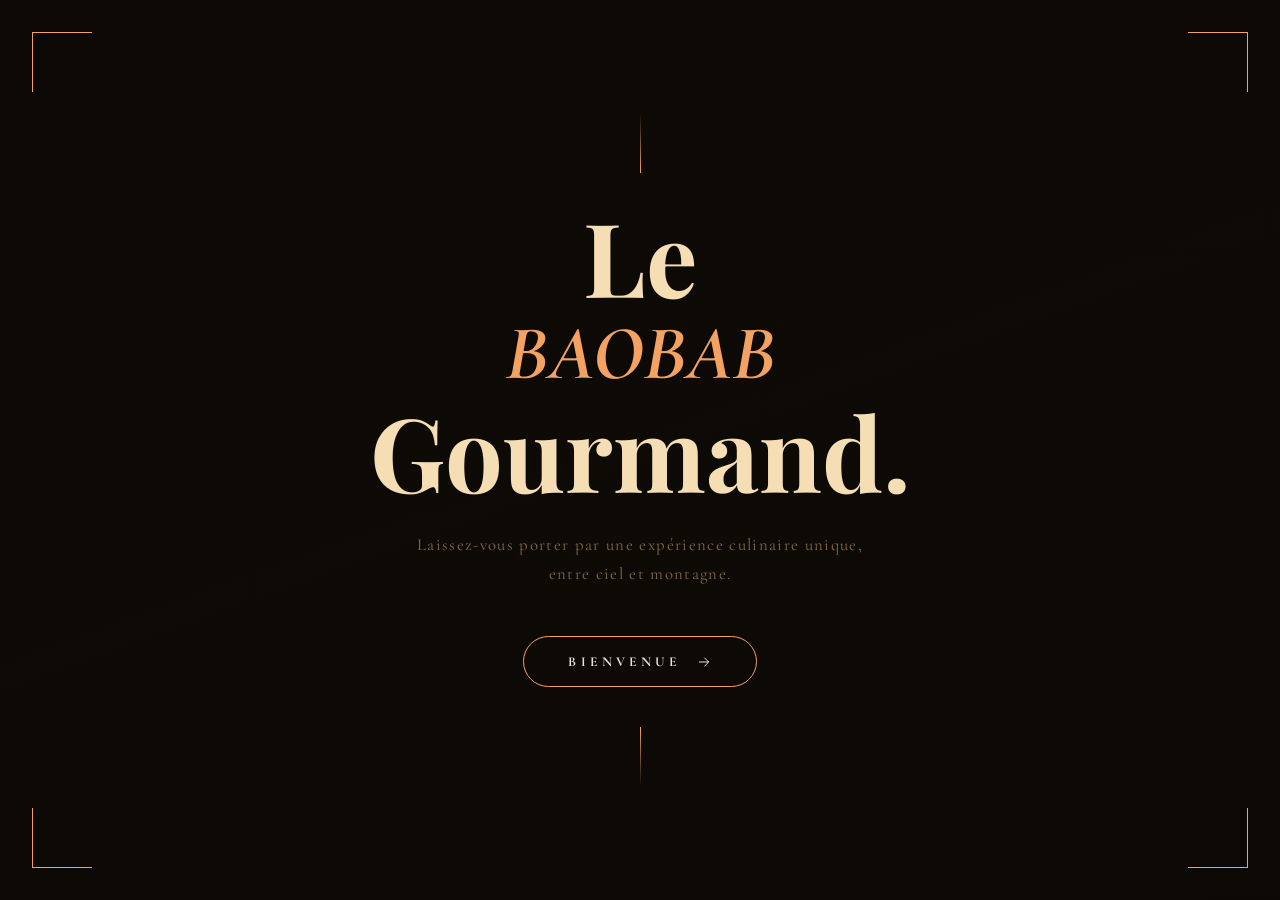
<file: Banniere.html>
<link rel="stylesheet" href="style.css"><!DOCTYPE html>
<html lang="fr">
<head>
  <meta charset="UTF-8">
  <meta name="viewport" content="width=device-width, initial-scale=1.0">
  <title>Le Baobab Gourmand</title>
  <link rel="preconnect" href="https://fonts.googleapis.com">
  <link href="https://fonts.googleapis.com/css2?family=Playfair+Display:ital,wght@0,400;0,700;1,400&family=Cormorant+Garamond:wght@300;400&display=swap" rel="stylesheet">

</head>
<body class="wel">

<section class="banner">

  <div class="corner corner--tl"></div>
  <div class="corner corner--tr"></div>
  <div class="corner corner--bl"></div>
  <div class="corner corner--br"></div>

  <div class="content">

    <div class="ornement"></div>


    <h1>
      <span class="line-wrap headline1"><span>Le</span></span>
      <span class="line-wrap headline italic"><span>BAOBAB</span></span>
      <span class="line-wrap headline1"><span>Gourmand.</span></span>
    </h1>

    <p class="sub">
      Laissez-vous porter par une expérience culinaire unique,
      entre ciel et montagne.
    </p>

    <button class="btn-welcome">
      <span>Bienvenue</span>
      <svg width="16" height="16" viewBox="0 0 24 24" fill="none"
           stroke="currentColor" stroke-width="1.5" stroke-linecap="round">
        <line x1="5" y1="12" x2="19" y2="12"/>
        <polyline points="13 6 19 12 13 18"/>
      </svg>
    </button>

    <div class="ornement-bottom"></div>

  </div>

</section>
<script src="script.js"></script>
</body>
</html>
</file>
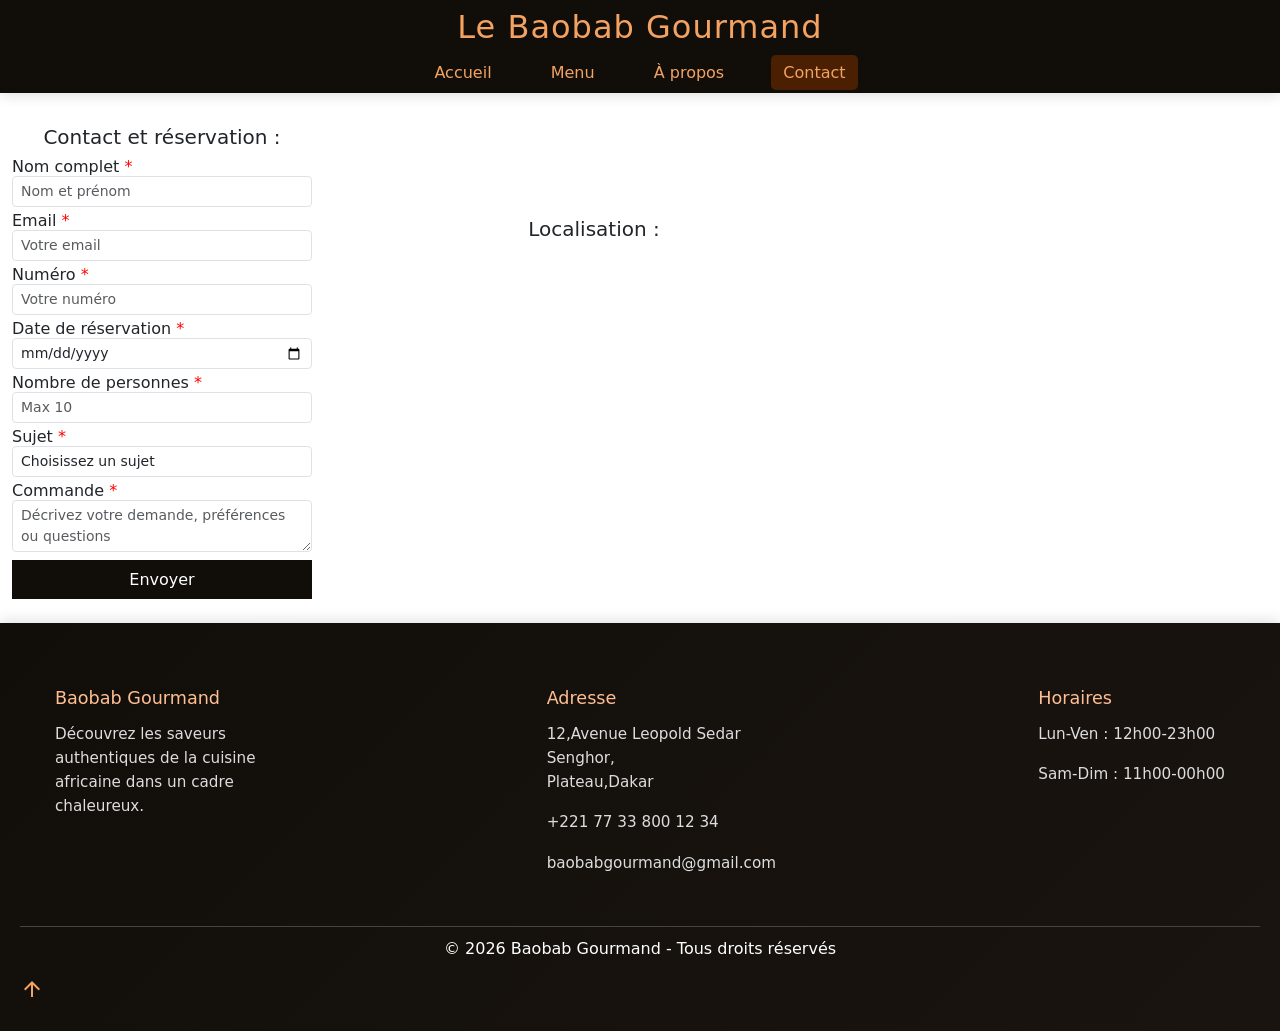
<file: contact.html>
<link rel="stylesheet" href="style.css"><!DOCTYPE html>
<html lang="fr">
<head>
    <meta charset="UTF-8">
    <title> Le Baobab Gourmand</title>
        <link rel="stylesheet" href="https://fonts.googleapis.com/css2?family=Material+Symbols+Outlined:opsz,wght,FILL,GRAD@20..48,100..700,0..1,-50..200&icon_names=arrow_upward" />

      <link href="https://cdn.jsdelivr.net/npm/bootstrap@5.3.0/dist/css/bootstrap.min.css" rel="stylesheet">
 <link href="https://cdn.jsdelivr.net/npm/bootstrap@5.3.8/dist/css/bootstrap.min.css" rel="stylesheet">
  <script src="https://cdn.jsdelivr.net/npm/bootstrap@5.3.8/dist/js/bootstrap.bundle.min.js"></script>
</head>

<body>

<header>
    <h1>Le Baobab Gourmand</h1>
    <nav>
        <a class="specs" href="index.html">Accueil</a>
        <a class="specs" href="menu.html">Menu</a>
        <a class="specs" href="about.html">À propos</a>
        <a class="specs active" href="contact.html">Contact</a>
        

    </nav>
</header><br> 
<table><tr>
  <td><div class="container mt-2" style="max-width: 480px;">
  <h5>Contact et réservation :</h5>
  <form onsubmit="handleSubmit(); return false; " id="contactForm">

    <div class="mb-1">
      <label class="obligatoire" for="name" class="form-label mb-0 small">Nom complet </label>
      <input required type="text" class="form-control form-control-sm" id="name" placeholder="Nom et prénom" name="nom">
    </div>

    <div class="mb-1">
      <label class="obligatoire" for="email" class="form-label mb-0 small">Email </label>
      <input required type="email" class="form-control form-control-sm" id="email" placeholder="Votre email" name="email">
    </div>

    <div class="mb-1">
      <label class="obligatoire" for="num" class="form-label mb-0 small">Numéro </label>
      <input required type="tel" class="form-control form-control-sm" id="num" placeholder="Votre numéro" name="telephone">
    </div>

    <div class="mb-1">
      <label class="obligatoire" for="date" class="form-label mb-0 small">Date de réservation </label>
      <input required type="date" class="form-control form-control-sm" id="date" name="date">
    </div>

    <div class="mb-1">
      <label class="obligatoire" for="number" class="form-label mb-0 small">Nombre de personnes </label>
      <input required type="number" class="form-control form-control-sm" id="number" placeholder="Max 10" name="personne" max="10" min="1">
    </div>

    <div class="mb-1">
      <label class="obligatoire" for="sujet" class="form-label mb-0 small">Sujet </label>
      <select required class="form-control form-control-sm" id="sujet" name="sujet">
        <option value="">Choisissez un sujet</option>
        <option value="commande">Commande</option>
        <option value="reservation">Réservation</option>
      </select>
    </div>

    <div class="mb-2">
      <label class="obligatoire" for="Commande" class="form-label mb-0 small">Commande </label>
      <textarea required class="form-control form-control-sm" name="Commande" id="Commande" rows="2"
        placeholder="Décrivez votre demande, préférences ou questions"></textarea>
    </div>
    <button class="submit" type="submit" class="btn btn-primary btn-sm">Envoyer</button>
  </form>
</div></td>
<td style="padding-left: 70px;" >
  <h5>Localisation :</h5>
  <iframe class="loca" src="https://www.google.com/maps/embed?pb=!1m16!1m12!1m3!1d7719.617977044818!2d-17.439662065706948!3d14.666778822592695!2m3!1f0!2f0!3f0!3m2!1i1024!2i768!4f13.1!2m1!1s12%2CAvenue%20Leopold%20Sedar%20Senghor%2C%20Plateau%2CDakar!5e0!3m2!1sfr!2ssn!4v1777467418224!5m2!1sfr!2ssn" width="600" height="450" style="border:0;" allowfullscreen="" loading="lazy" referrerpolicy="no-referrer-when-downgrade"></iframe>

</td>


</tr></table><br>


   <footer>
    <footer class="footer">
  <div class="footer-container">

    <div class="footer-section">
      <h3> Baobab Gourmand</h3>
      <p>Découvrez les saveurs authentiques de la cuisine africaine dans un cadre chaleureux.</p>
    </div>

    <div class="footer-section">
      <h4>Adresse</h4>
      <p>12,Avenue Leopold Sedar Senghor,<br>Plateau,Dakar</p>
      <p>+221 77 33 800 12 34</p>
      <p>baobabgourmand@gmail.com</p>
    </div>

    <div class="footer-section">
      <h4>Horaires</h4>
      <p>Lun-Ven : 12h00-23h00</p>
        <p>Sam-Dim : 11h00-00h00</p>

    </div>

  </div>

  <div class="footer-bottom">
    <p>© 2026 Baobab Gourmand - Tous droits réservés</p>
  </div>
   <a href="Banniere.html"><span class="material-symbols-outlined">
arrow_upward
</span></a>
</footer>
</footer>
     <button class="btn-scroll-top" id="btnRetour" onclick="window.scrollTo({top:0, behavior:'smooth'})">
  ↑
</button>
  <script src="https://cdn.jsdelivr.net/npm/bootstrap@5.3.0/dist/js/bootstrap.bundle.min.js"></script>
<script src="script.js"></script>

</body>
</html>
</file>
<file: style.css>
body {
    font-family: 'Segoe UI', sans-serif;
    margin: 0;
    padding: 0;
    color: #110e0a;
    background-color:#ffffff
}

header {
    background-color: #110e0a;
    color: #f4a261;
    padding: 8px 20px;
    text-align: center;
    box-shadow: 0 4px 12px rgba(0, 0, 0, 0.1);
    position: sticky;
    top: 0;
    z-index: 1000;
}

header h1 {
    margin: 0;
    font-size: 2rem;
    letter-spacing: 1px;
}

nav {
    margin-top: 15px;
}

nav a {
    color: #f4a261;
    margin: 0 15px;
    text-decoration: none;
    font-weight: 500;
    transition: all 0.3s ease;
}

@media (max-width: 768px) {
    .plats {
        flex-direction: column;
    }
}

.about img {
    width: 60%;
    margin: 20px 0;
    border-radius: 10px;
}

.team {
    display: flex;
    justify-content: center;
    gap: 20px;
}

.team img {
    width: 150px;
    border-radius: 10px;
}



form {
    display: flex;
    flex-direction: column;
    width: 300px;
    margin: auto;
}

input, textarea {
    margin: 10px 0;
    padding: 10px;
}

.formulaire label::after{
    content:" *";
    color: rgb(255, 255, 255);
}


.menu {

    display: flex;

    overflow-x: auto;
  overflow-y: hidden;
scroll-behavior: smooth;
    gap: 15px;

}

.plat {
flex-shrink: 0;
    min-width: 200px;

    background: white;

    border-radius: 15px;

    padding:0;

    box-shadow: 0 4px 10px rgba(0,0,0,0.1);

    transition: 0.3s;

}

.plat:hover {

    transform: scale(1.05);

}

.plat img {

    width: 90%;

    height: 120px;

    object-fit: cover;

    border-radius: 10px;

}

span {

    display: block;

    color:#110e0a;

    font-weight: bold;

}
.digg{
    text-align: center;
}
button {
    background: #110e0a;
    color: #fff;
    border: none;
    padding: 10px;
    border-radius: 5px;
    cursor: pointer;
    transition: 0.2s;
}

button:hover {
    background: #f4a261;
    transform: scale(1.05);
}

button:active {
    transform: scale(0.95);
    background: #f4a261;

}
#entrees h2{
text-align: center;
}
#plats h2{
    text-align: center;
}
#desserts h2{
    text-align: center;
}
#boissons h2{
    text-align: center;
}
.vadette{
    text-align: center;
}
.description{
    flex: 1;
}

.section {
  background-color:#fff;
  padding: 50px 30px;
  max-width: 900px;
  margin: 0 auto;
  
}
.section h2 {
  font-size: 28px;
  color: #f4a261;
  margin-bottom: 20px;
  border-bottom: 2px #f4a261;
  padding-bottom: 8px;
}
.section p { font-size: 16px; line-height: 1.8; color:#2b2623;
 }


.gris { background-color:#fff; max-width: 100%; padding: 50px 30px; }
.gris h2 { max-width: 900px; margin: 0 auto 20px auto; }

/* ---- PLATS VEDETTES ---- */
.plats-vedettes {
  padding: 0 40px 60px;
  background: linear-gradient(135deg, #ffffff 0%, #e7e3dc 100%);
}

.signature-section {
  padding: 60px 20px 40px;
  background: #fff;
}

.signature-container {
  max-width: 1200px;
  margin: 0 auto;
}

.signature-header {
  text-align: center;
  margin-bottom: 40px;
}

.signature-header h2 {
  font-size: 2.8rem;
  color: #110e0a;
  font-weight: 900;
  margin-bottom: 16px;
}

.signature-divider {
  width: 120px;
  height: 4px;
  margin: 0 auto;
  background: linear-gradient(135deg, #f4a261, #ffbf92);
  border-radius: 2px;
}

.signature-slider-wrapper {
  overflow: hidden;
  border-radius: 28px;
}

.signature-slider {
  display: flex;
  gap: 25px;
  transition: transform 0.7s ease;
}

.signature-slide {
  min-width: 100%;
  position: relative;
  overflow: hidden;
  border-radius: 24px;
  box-shadow: 0 20px 50px rgba(17, 14, 10, 0.12);
}

.signature-slide img {
  width: 100%;
  display: block;
  aspect-ratio: 16 / 8;
  object-fit: cover;
}

.signature-info {
  position: absolute;
  bottom: 10px;
  left: 10px;
  right: 10px;
  padding: 12px 16px;
  background: rgba(17, 14, 10, 0.35);
  color: #fff;
  border-radius: 12px;
  backdrop-filter: blur(4px);
  display: block;
  min-height: auto;
}

.signature-label {
  display: block;
  margin: 0 0 6px;
  font-size: 1rem;
  color: #ffbf92;
  letter-spacing: 0.8px;
  text-transform: uppercase;
  font-weight: 700;
}

.signature-info p {
  display: block;
  font-size: 0.95rem;
  line-height: 1.45;
  margin: 0;
  color: #f7efe4;
  max-width: 100%;
}

.signature-info .prix {
  display: none;
}

@media (max-width: 900px) {
  .signature-slide {
    min-width: 100%;
  }
}

.plats-vedettes h2 {
  text-align: center;
  font-size: 2.5rem;
  color: #110e0a;
  font-weight: 800;
  margin-bottom: 60px;
  letter-spacing: -1px;
}

.cartes {
  display: grid;
  grid-template-columns: repeat(3, 1fr);
  gap: 25px;
  max-width: 1200px;
  margin: 0 auto;
  padding: 0 20px;
}

.carte {
  background: white;
  border: none;
  border-radius: 15px;
  padding: 0;
  overflow: hidden;
  text-align: center;
  box-shadow: 0 6px 20px rgba(244, 162, 97, 0.1);
  transition: all 0.3s ease;
  display: flex;
  flex-direction: column;
}

.carte:hover {
  transform: translateY(-8px);
  box-shadow: 0 15px 40px rgba(244, 162, 97, 0.2);
}

.carte img {
  width: 100%;
  height: 220px;
  object-fit: cover;
  border-radius: 12px 12px 0 0;
  transition: transform 0.3s ease;
}

.carte:hover img {
  transform: scale(1.05);
}

.carte h3 {
  font-size: 1.4rem;
  color: #110e0a;
  margin: 20px 0 8px 0;
  font-weight: 700;
  padding: 0 15px;
}

.carte p {
  font-size: 0.95rem;
  color: #653c1a;
  line-height: 1.6;
  margin-bottom: 15px;
  padding: 0 15px;
  flex-grow: 1;
}

.carte .prix {
  display: block;
  background: linear-gradient(135deg, #f4a261, #ffbf92);
  color: white;
  font-size: 1.3rem;
  font-weight: 700;
  padding: 15px;
  margin: 0;
  border-radius: 0 0 12px 12px;
}

.photo {
  width: 70px;
  height: 70px;
  background-color: #8B2500;
  color: white;
  border-radius: 50%;
  display: flex;
  align-items: center;
  justify-content: center;
  font-size: 20px;
  font-weight: bold;
  margin: 0 auto 15px auto;
}

@media (max-width: 600px) {
  .haut h1 { font-size: 28px; }
  .cartes  { grid-template-columns: 1fr; }
  
  .carte img {
    height: 180px;
  }
  
  .carte h3 {
    font-size: 1.2rem;
  }
}
.footer {
  background: linear-gradient(135deg, #110e0a 0%, #1a1410 100%);
  color: #fff;
  padding: 50px 20px 30px 20px;
  box-shadow: 0 -4px 12px rgba(0, 0, 0, 0.1);
}

.footer-container {
  display: flex;
  justify-content: space-between;
  flex-wrap: wrap;
  max-width: 1200px;
  margin: 0 auto;
}

.footer-section {
  margin: 15px;
  max-width: 250px;
}

.footer-section h3,
.footer-section h4 {
  color: #ffbf92;
  font-size: 1.1rem;
  margin-bottom: 12px;
}

.footer-section p {
  color: #ddd;
  font-size: 0.95rem;
  line-height: 1.6;
}

.footer-bottom {
  text-align: center;
  margin-top: 20px;
  border-top: 1px solid #444;
  padding-top: 10px;
}
.form-card {
  width: 100%;
  max-width: 400px;
  border-radius: 12px;

}

.form-icon {
  width: 40px;
  height: 40px;
  background-color: #E1F5EE;
  border-radius: 50%;
  display: flex;
  align-items: center;
  justify-content: center;
  font-size: 20px;
}

.form-title {
  font-size: 16px;
  font-weight: 500;
  color: #111;
}

.form-control:focus {
  border-color: #110e0a;
  box-shadow: 0 0 0 0.2rem rgba(29, 158, 117, 0.2);
}
/* Réduire la carte Google Maps */
.loca {
  width: 400px;   /* largeur */
  height: 250px;  /* hauteur */
  border-radius: 30px;   /* enlève le cadre */
  
}
td h5{
  text-align: center;
}
.photo {
  width: 100px;
  height: 100px;
  border-radius: 50%;   /* rend l'image ronde */
  object-fit: cover;    /* la photo remplit le cercle sans se déformer */
}
.trait-design {
  display: flex;
  align-items: center;
  margin: 40px 0;
}

.trait-design::before,
.trait-design::after {
  content: "";
  flex: 1;
  height: 2px;
  background: #20150e;
}

.trait-design span {
  margin: 0 15px;
  color: #c5b7ad;
}
.submit{
  background-color: #110e0a;
}

.specs{
    color: #f4a261;
    text-decoration: none;
    padding: 8px 12px;
}
.specs:hover{
    background-color: #ffbf92;
    border-radius: 5px;
}
.specs.active{
    background-color: #4b1f01;
    border-radius: 5px;
    color: #f4a261;
}


.bg-baobab {
  background-color: #110e0a !important;
  position: relative;
  overflow: hidden;
  padding: 80px 40px !important;
}

.bg-baobab .container {
  max-width: 1200px;
}

.bg-baobab .row {
  display: flex;
  flex-wrap: nowrap;
  gap: 0;
  justify-content: space-between;
  width: 100%;
}

.bg-baobab .col-6,
.bg-baobab .col-md-3 {
  flex: 1;
  display: flex;
  justify-content: center;
  align-items: center;
  padding: 0;
}

.bg-baobab::before {
  content: '🌳';
  position: absolute;
  right: -40px;
  top: 50%;
  transform: translateY(-50%);
  font-size: 18rem;
  opacity: 0.04;
}

.chiffre-item { 
  text-align: center; 
  padding: 40px 30px;
  flex: 1;
  display: flex;
  flex-direction: column;
  justify-content: center;
  align-items: center;
}

.chiffre-item .nombre {
  font-family: var(--font-titre);
  font-size: 4rem;
  font-weight: 900;
  color: #f4a261;
  line-height: 1;
  margin-bottom: 15px;
}

.chiffre-item .label {
  color: #c5b7ad;
  font-size: 1.1rem;
  letter-spacing: 2px;
  text-transform: uppercase;
  margin-top: 8px;
  opacity: 1;
  font-weight: 600;
}

@media (max-width: 1024px) {
  .bg-baobab {
    padding: 60px 30px !important;
  }
  
  .chiffre-item {
    padding: 30px 20px;
  }
  
  .chiffre-item .nombre {
    font-size: 3.5rem;
  }
  
  .chiffre-item .label {
    font-size: 1rem;
  }
}

@media (max-width: 768px) {
  .bg-baobab {
    padding: 50px 20px !important;
  }
  
  .bg-baobab .row {
    flex-wrap: wrap;
    gap: 20px;
  }
  
  .bg-baobab .col-6,
  .bg-baobab .col-md-3 {
    flex: 0 1 48%;
  }
  
  .chiffre-item {
    padding: 25px 15px;
  }
  
  .chiffre-item .nombre {
    font-size: 2.5rem;
  }
  
  .chiffre-item .label {
    font-size: 0.9rem;
  }
}

@media (max-width: 480px) {
  .bg-baobab .col-6,
  .bg-baobab .col-md-3 {
    flex: 0 1 100%;
  }
  
  .chiffre-item .nombre {
    font-size: 2rem;
  }
}

/* ---- TEMOIGNAGES ---- */
.temoignage-section {
  background: linear-gradient(135deg, #faf8f5 0%, #ffffff 100%);
  padding: 60px 40px;
}

.temoignage-section .text-center {
  margin-bottom: 40px;
}

.section-sous-titre {
  font-size: 0.9rem;
  color: #f4a261;
  text-transform: uppercase;
  letter-spacing: 2px;
  margin-bottom: 12px;
  font-weight: 600;
}

.section-titre {
  font-size: 2rem;
  color: #110e0a;
  font-weight: 800;
  margin-bottom: 20px;
  letter-spacing: -0.5px;
}

.separateur {
  width: 60px;
  height: 3px;
  background: linear-gradient(90deg, transparent, #f4a261, transparent);
  margin: 0 auto;
}

.temoignage-container {
  display: grid;
  grid-template-columns: repeat(3, 1fr);
  gap: 20px;
  max-width: 1200px;
  margin: 0 auto;
}

.temoignage-card {
  background: white;
  border-radius: 12px;
  padding: 12px;
  box-shadow: 0 8px 20px rgba(0, 0, 0, 0.08);
  border-left: 4px solid #f4a261;
  height: 100%;
  transition: all 0.3s ease;
  position: relative;
  overflow: hidden;
  display: flex;
  flex-direction: column;
}

.temoignage-card::before {
  content: '';
  position: absolute;
  top: 0;
  left: 0;
  right: 0;
  height: 3px;
  background: linear-gradient(90deg, #f4a261, #ffbf92);
  transform: scaleX(0);
  transform-origin: left;
  transition: transform 0.3s ease;
}

.temoignage-card:hover {
  transform: translateY(-3px);
  box-shadow: 0 12px 30px rgba(0, 0, 0, 0.12);
}

.temoignage-card:hover::before {
  transform: scaleX(1);
}

.temoignage-card .quote-icon {
  font-size: 1.5rem;
  color: #f4a261;
  opacity: 0.15;
  line-height: 1;
  margin-bottom: 6px;
  font-weight: bold;
}

.temoignage-card .texte {
  font-style: italic;
  color: #333;
  margin-bottom: 10px;
  font-size: 0.85rem;
  line-height: 1.4;
  font-weight: 500;
  flex-grow: 1;
}

.temoignage-card .author-info {
  display: flex;
  align-items: center;
  gap: 6px;
  margin-top: auto;
  padding-top: 8px;
  border-top: 1px solid #f0f0f0;
}

.temoignage-card .author-info img {
  width: 32px;
  height: 32px;
  border-radius: 50%;
  object-fit: cover;
  box-shadow: 0 2px 8px rgba(244, 162, 97, 0.2);
  flex-shrink: 0;
}

.temoignage-card .auteur {
  font-weight: 700;
  color: #110e0a;
  font-size: 0.8rem;
  margin-bottom: 1px;
}

.temoignage-card .etoiles {
  color: #f4a261;
  font-size: 0.75rem;
  letter-spacing: 0.5px;
}

.temoignage-card .etoiles i {
  margin-right: 1px;
}

@media (max-width: 1200px) {
  .temoignage-container {
    grid-template-columns: repeat(3, 1fr);
  }
}

@media (max-width: 1024px) {
  .temoignage-section {
    padding: 50px 30px;
  }
  
  .section-titre {
    font-size: 1.8rem;
  }
  
  .temoignage-container {
    grid-template-columns: repeat(3, 1fr);
    gap: 15px;
  }
  
  .temoignage-card {
    padding: 20px;
  }
}

@media (max-width: 768px) {
  .temoignage-section {
    padding: 40px 20px;
  }
  
  .section-titre {
    font-size: 1.5rem;
  }
  
  .temoignage-container {
    grid-template-columns: repeat(2, 1fr);
    gap: 15px;
  }
  
  .temoignage-card {
    padding: 18px;
  }
  
  .temoignage-card .quote-icon {
    font-size: 2rem;
  }
}

@media (max-width: 480px) {
  .temoignage-section {
    padding: 30px 15px;
  }
  
  .section-titre {
    font-size: 1.4rem;
  }
  
  .temoignage-container {
    grid-template-columns: 1fr;
    gap: 15px;
  }
  
  .temoignage-card {
    padding: 16px;
  }
  
  .temoignage-card .texte {
    font-size: 0.9rem;
  }
}

/* ---- HERO SECTION ---- */
.hero {
  background-color: #f8f6f3;
  padding: 60px 20px 0;
  margin-bottom: 0;
}

.hero .container {
  max-width: 1200px;
}

.hero .row {
  display: flex;
  align-items: center;
  gap: 40px;
}

.hero .col-lg-6 {
  flex: 1;
  min-width: 0;
}

.hero .texte {
  padding-right: 30px;
  text-align: center;
  display: inline-block;
}

.hero-text-cell {
  text-align: center;
}

.hero .texte h3 {
  font-size: 1.1rem;
  color: #f4a261;
  text-transform: uppercase;
  letter-spacing: 2px;
  margin-bottom: 10px;

}

.hero .texte h1 {
  font-size: 2.8rem;
  color: #110e0a;
  font-weight: 700;
  margin-bottom: 15px;
  line-height: 1.2;
}

.hero .texte h2 {
  font-size: 1.3rem;
  color: #f4a261;
  margin-bottom: 20px;
  font-weight: 600;
}

.hero .texte p {
  font-size: 1rem;
  color: #653c1a;
  line-height: 1.8;
  margin-bottom: 30px;
}

.image-hero {
  flex: 1;
  text-align: center;
  display: flex;
  justify-content: center;
  align-items: center;
}

.image-hero img {
  max-width: 100%;
  width: 380px;
  height: 200px;
  border-radius: 15px;
  box-shadow: 0 10px 30px rgba(0, 0, 0, 0.15);
  transition: transform 0.3s ease;
}

.image-hero img:hover {
  transform: scale(1.05);
}

@media (max-width: 992px) {
  .hero {
    padding: 0px 20px;
  
  }
  
  .hero .row {
    flex-wrap: wrap;
    gap: 30px;
  }
  
  .hero .col-lg-6 {
    flex: 1 1 100%;
  }
  
  .hero .texte {
    padding-right: 0;
  }
  
  .hero .texte h1 {
    font-size: 2.2rem;
  }
  
  .image-hero {
    justify-content: center;
  }
  
  .image-hero img {
    width:540px;
    height: 280px;
  }
}

@media (max-width: 768px) {
  .hero .texte h1 {
    font-size: 1.8rem;
  }
  
  .image-hero img {
    width: 100%;
    max-width: 280px;
  }
}

.btn-retour {
  position: fixed;
  bottom: 20px;
  right: 20px;
  background-color: #110e0a;
  color: #f4a261;
  border: none;
  border-radius: 50%;
  width: 50px;
  height: 50px;
  display: flex;
  align-items: center;
  justify-content: center;
  cursor: pointer;
  transition: all 0.3s ease;
  display: none;
  z-index: 1000;
}

.btn-retour:hover {
  background-color: #f4a261;
  color: #110e0a;
}
.material-symbols-outlined{
  color:#f4a261
}




.btn-scroll-top {
  position: fixed;
  bottom: 30px;
  right: 30px;
  background-color: #f4a261;
  color: #956526;
  border: none;
  border-radius: 50%;
  width: 50px;
  height: 50px;
  font-size: 1.5rem;
  cursor: pointer;
  opacity: 0;
  visibility: hidden;
  transition: all 0.3s ease;
  z-index: 1000;
  box-shadow: 0 4px 12px rgba(0,0,0,0.2);
}

.btn-scroll-top.visible {
  opacity: 1;
  visibility: visible;
}

.btn-scroll-top:hover {
  background-color: #110e0a;
  color: #f4a261;
  transform: translateY(-3px);
}
label.obligatoire::after {
  content: "*";
  color: red;
}
.d-none {
  display: none;
}

.highlight {
  color: #f4a261;
}

.hero .texte h3 {
  font-size: 1rem;
  color: #f4a261;
  text-transform: uppercase;
  letter-spacing: 3px;
  margin-bottom: 15px;
  animation: fadeInDown 0.6s ease;
}

.hero .texte h1 {
  font-size: 3.2rem;
  font-weight: 800;
  color: #110e0a;
  margin-bottom: 20px;
  line-height: 1.2;
  animation: fadeInLeft 0.8s ease;
}

.hero .texte p {
  font-size: 1.1rem;
  color: #653c1a;
  line-height: 1.9;
  max-width: 480px;
  margin-bottom: 30px;
  animation: fadeInLeft 1s ease;
}

.hero-sep {
  display: flex;
  align-items: center;
  justify-content: center;
  margin: 20px 0;
}

.hero-sep-line {
  height: 2px;
  background-color: #f4a261;
  flex: 1;
}

.hero-sep-diamond {
  width: 10px;
  height: 10px;
  background-color: #f4a261;
  transform: rotate(45deg);
  margin: 0 15px;
}

.hero-sep-line.right {
  flex: 1;
}

.btn-primary {
  display: inline-block;
  background-color: #f4a261;
  color: #110e0a;
  padding: 12px 24px;
  text-decoration: none;
  border-radius: 5px;
  font-weight: 600;
  transition: background-color 0.3s ease;
  animation: fadeInUp 1.2s ease;
}

.btn-primary:hover {
  background-color: #e6934a;
}

@keyframes fadeInDown {
  from { opacity: 0; transform: translateY(-20px); }
  to   { opacity: 1; transform: translateY(0); }
}

@keyframes fadeInLeft {
  from { opacity: 0; transform: translateX(-30px); }
  to   { opacity: 1; transform: translateX(0); }
}

@keyframes fadeInUp {
  from { opacity: 0; transform: translateY(20px); }
  to   { opacity: 1; transform: translateY(0); }
}

.success-box {
    text-align: center;
    padding: 40px;
    background: #fff8f4;
    border: 2px solid #E8722A;
    border-radius: 16px;
    margin: 30px auto;
    max-width: 400px;
}

.success-box .icone {
    font-size: 3rem;
}

.success-box h2 {
    color: #E8722A;
    margin: 16px 0 8px;
}

.success-box p {
    color: #555;
}

.d-none {
    display: none;
}

#confirmationMessage {
  background-color: #fff;
  border: 1px solid #c3e6cb;
  color: #14110b;
  padding: 20px;
  border-radius: 8px;
  max-width: 480px;
  margin-top: 10px;
}

#confirmationMessage button {
  margin-top: 10px;
  padding: 8px 16px;
  background-color: #100b01;
  color: white;
  border: none;
  border-radius: 5px;
  cursor: pointer;
}
/* Styles pour les filtres */

.filter-section {
    margin: 20px 0;
    text-align: center;
}

.filter-label {
    font-size: 1.5em;
    margin-bottom: 15px;
    color: #f4a261;
    font-weight: bold;
    text-transform: uppercase;
    letter-spacing: 1px;
}

.filter-buttons {
    display: flex;
    justify-content: center;
    gap: 10px;
    flex-wrap: wrap;
}

.filter-btn {
    padding: 10px 20px;
    border: 1px solid #f4a261;
    background-color: white;
    color: #110e0a;
    cursor: pointer;
    border-radius: 5px;
    transition: background-color 0.3s, color 0.3s;
    font-size: 1em;
}

.filter-btn:hover {
    background-color: #f4a261;
    color: white;
}

.filter-btn.active {
    background-color: #f4a261;
    color: white;
}

.hidden {
    display: none;
}


/*banniere*/

*, *::before, *::after {
  margin: 0;
  padding: 0;
  box-sizing: border-box;
}

:root {
  --cream:  #f5f0e8;
  --dark:   #110e0a;
  --accent: #f4a261;
  --muted:  rgba(248, 203, 130, 0.5);

}

.wel{

  height: 100%;
  font-family: 'Cormorant Garamond', serif;
  background: var(--dark);
  overflow: hidden;
}


/* ── BANNER ── */
.banner {
  position: relative;
  width: 100%;
  height: 100vh;
  display: flex;
  flex-direction: column;
  align-items: center;
  justify-content: center;
  text-align: center;
}

/* photo de fond */
.banner::before {
  content: '';
  position: absolute;
  inset: 0;
  background:
    url('https://images.unsplash.com/photo-1559339352-11d035aa65de?w=1800&q=85')
    center / cover no-repeat;
  z-index: 0;
}

/* overlay sombre */
.banner::after {
  content: '';
  position: absolute;
  inset: 0;
  background: linear-gradient(
    160deg,
    rgba(10, 7, 4, .75) 0%,
    rgba(10, 7, 4, .55) 50%,
    rgba(10, 7, 4, .8)  100%
  );
  z-index: 1;
}

/* ── CONTENU ── */
.content {
  position: relative;
  z-index: 2;
  display: flex;
  flex-direction: column;
  align-items: center;
}

/* ── ORNEMENTS ── */
.ornement {
  width: 1px;
  height: 60px;
  background: linear-gradient(to bottom, transparent, var(--accent));
  margin-bottom: 2rem;
  opacity: 0;
  animation: fadeIn .6s ease forwards;
  animation-delay: .1s;
}

.ornement-bottom {
  width: 1px;
  height: 60px;
  background: linear-gradient(to top, transparent, var(--accent));
  margin-top: 2.5rem;
  opacity: 0;
  animation: fadeIn .6s ease forwards;
  animation-delay: 1.8s;
}

/* ── EYEBROW ── */
.eyebrow {
  font-size: .7rem;
  letter-spacing: .4em;
  text-transform: uppercase;
  color: var(--accent);
  margin-bottom: 1.6rem;
  opacity: 0;
  transform: translateY(16px);
  animation: lineUp .7s cubic-bezier(.16, 1, .3, 1) forwards;
  animation-delay: .3s;
}

/* ── ANIMATION TEXTE LIGNE PAR LIGNE ── */

/* 1. clip : masque ce qui dépasse en bas */
.line-wrap {
  overflow: hidden;
  display: block;
}

/* 2. style du titre */
.headline1 {
  font-family: 'Playfair Display', serif;
  font-size: clamp(3rem, 8vw, 7rem);
  line-height: 1.0;
    color: var(--cream);
  font-weight: 400;
  display: block;
}

/* 3. le span part d'en bas et remonte */
.headline1 span {
  display: block;
  opacity: 0;
  transform: translateY(110%);
  animation: slideUp .9s cubic-bezier(.16, 1, .3, 1) forwards;
}
.line-wrap span{
  color: wheat;
}

/* 4. décalage (stagger) entre chaque ligne */
.line-wrap:nth-child(1) span { animation-delay: .5s; }
.line-wrap:nth-child(2) span { animation-delay: .72s; }
.line-wrap:nth-child(3) span { animation-delay: .94s; }

/* ligne italique dorée */
.headline.italic span {
  font-style: italic;
  font-size: clamp(2.4rem, 6vw, 5.5rem);
  color: var(--accent);
}

/* ── SOUS-TITRE ── */
.sub {
  margin-top: 1.8rem;
  color: var(--muted);
  font-size: 1.05rem;
  letter-spacing: .08em;
  line-height: 1.7;
  max-width: 30rem;
  opacity: 0;
  transform: translateY(14px);
  animation: lineUp .7s cubic-bezier(.16, 1, .3, 1) forwards;
  animation-delay: 1.2s;
}

/* ── BOUTON BIENVENUE ── */
.btn-welcome {
  margin-top: 3rem;
  position: relative;
  display: inline-flex;
  align-items: center;
  gap: .9rem;
  background: transparent;
  border: 1px solid var(--accent);
    color: var(--cream);
  padding: 1rem 2.8rem;
  border-radius: 4rem;
  font-family: 'Cormorant Garamond', serif;
  font-size: .85rem;
  letter-spacing: .3em;
  text-transform: uppercase;
  cursor: pointer;
  overflow: hidden;
  opacity: 0;
  transform: translateY(14px);
  animation: lineUp .7s cubic-bezier(.16, 1, .3, 1) forwards;
  animation-delay: 1.5s;
  transition: color .4s;
}

/* fond doré qui glisse au survol */
.btn-welcome::before {
  content: '';
  position: absolute;
  inset: 0;
  background: var(--accent);
  transform: translateX(-105%);
  transition: transform .45s cubic-bezier(.16, 1, .3, 1);
  z-index: 0;
}

.btn-welcome:hover::before { transform: translateX(0); }
.btn-welcome:hover         { color: var(--dark); }

.btn-welcome span,
.btn-welcome svg {
  position: relative;
  z-index: 1;
  color: #ede2d9;
}

/* ── COINS DÉCORATIFS ── */
.corner {
  position: absolute;
  width: 60px;
  height: 60px;
  z-index: 2;
  opacity: 0;
  animation: fadeIn .8s ease forwards;
  animation-delay: 2s;
}

.corner--tl {
  top: 2rem; left: 2rem;
  border-top:  1px solid var(--accent);
  border-left: 1px solid var(--accent);
}
.corner--tr {
  top: 2rem; right: 2rem;
  border-top:   1px solid var(--accent);
  border-right: 1px solid var(--accent);
}
.corner--bl {
  bottom: 2rem; left: 2rem;
  border-bottom: 1px solid var(--accent);
  border-left:   1px solid var(--accent);
}
.corner--br {
  bottom: 2rem; right: 2rem;
  border-bottom: 1px solid var(--accent);
  border-right:  1px solid var(--accent);
}

/* ── KEYFRAMES ── */
@keyframes slideUp {
  to { opacity: 1; transform: translateY(0); }
}

@keyframes lineUp {
  to { opacity: 1; transform: translateY(0); }
}

@keyframes fadeIn {
  to { opacity: 1; }
}
</file>
